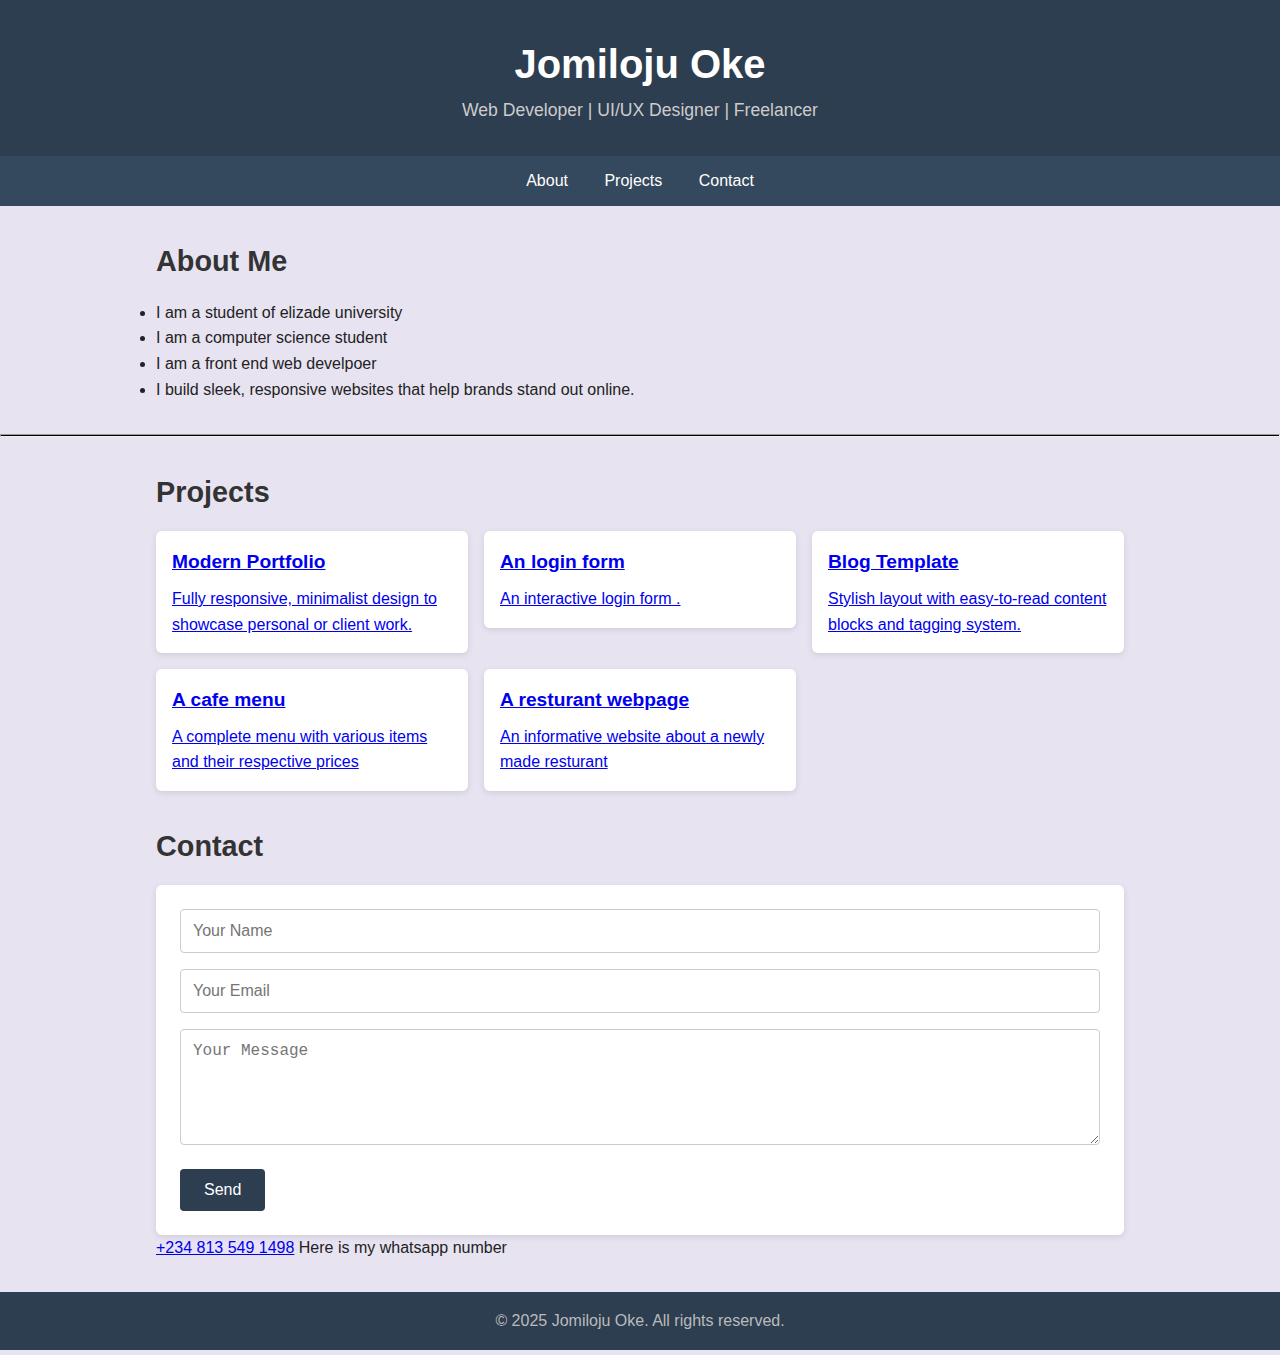
<file: index.html>
<!DOCTYPE html>
<html lang="en">
<head>
  <meta charset="UTF-8" />
  <meta name="viewport" content="width=device-width, initial-scale=1.0"/>
  <title>Portfolio</title>
  <link rel="stylesheet" href="portfolio.css">
</head>
<body>

  <header>
    <h1>Jomiloju Oke</h1>
    <p>Web Developer | UI/UX Designer | Freelancer</p>
  </header>

  <nav>
    <a href="#about">About</a>
    <a href="#projects">Projects</a>
    <a href="#contact">Contact</a>
  </nav>

  <section id="about">
    <h2>About Me</h2>
    <p>
      <ul>
      <li>I am a student of elizade university</ul>
      <li>I am a computer science student</u2>
      <li>I am a front end web develpoer</ul>
      <li>I build sleek, responsive websites that help brands stand out online.</ul>
      </ul>
      </p>
  </section>
  <hr>
  <section id="projects">
    <h2>Projects</h2>
    <div class="projects">
     <a href="index.html"> <div class="project ">
        <h3>Modern Portfolio</h3>
        <p>Fully responsive, minimalist design to showcase personal or client work.</p>
      </div></a>
     <a href="form.html"> <div class="project ">
        <h3>An login form</h3>
        <p>An interactive login form .</p>
      </div></a>
    <a href="blog.html">  <div class="project ">
        <h3>Blog Template</h3>
        <p>Stylish layout with easy-to-read content blocks and tagging system.</p>
      </div></a>
     <a href="free code camp 1.html"> <div class="project">
        <h3>A cafe menu</h3>
        <p>A complete menu with various items and their respective prices</p>
      </div></a>
      <a href="euass.html"> <div class="project ">
        <h3>A resturant webpage</h3>
        <p>An informative website about a newly made resturant</p>
      </div></a>
    </div>
  </section>

  <section id="contact">
    <h2>Contact</h2>
    <form id="contactForm">
      <input type="text" placeholder="Your Name" required />
      <input type="email" placeholder="Your Email" required />
      <textarea rows="5" placeholder="Your Message" required></textarea>
      <button type="submit">Send</button>
    </form>
    <a href="https://wa.me/2348135491498">+234 813 549 1498</a>
    Here is my whatsapp number
  </section>

  <button id="backToTop">↑ Top</button>

  <footer>
    &copy; 2025 Jomiloju Oke. All rights reserved.
  </footer>

  <script src="portfolio.js"></script>
</body>
</html>
</file>
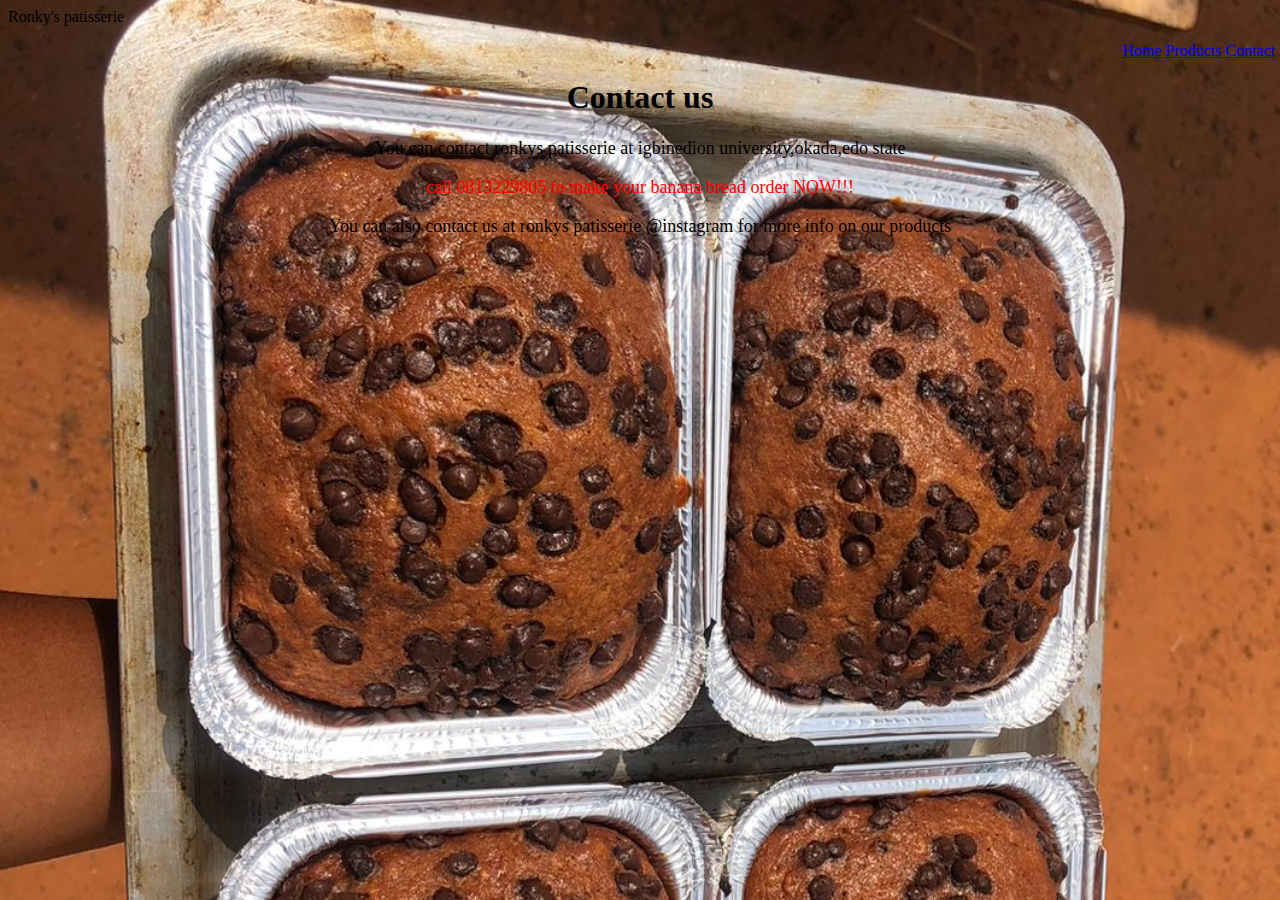
<file: contact us.html>
<!DOCTYPE html>
<html>
    <title>
        Ronky's patisserie
    </title>
    <body class="callus "> 
        <link rel="stylesheet" href="design.css">
        <div class="nav">
            Ronky's patisserie
<ul>
<li><a href="ronkys patisserie.html">Home</a></li>
<li><a href="products.html">Products</a></li>
<li><a href="contact us.html">Contact</a></li>
</ul>     
        </div>
<h1 class="h1">Contact us</h1>
<div class="con"><p class="a">You can contact ronkys patisserie at igbinedion university,okada,edo state</p>
<p class="b">call 0813229805 to make your banana bread order NOW!!!</p>
<p class="c">You can also contact us at ronkys patisserie @instagram for more info on our products</p></div>
    </body>
</html>
</file>
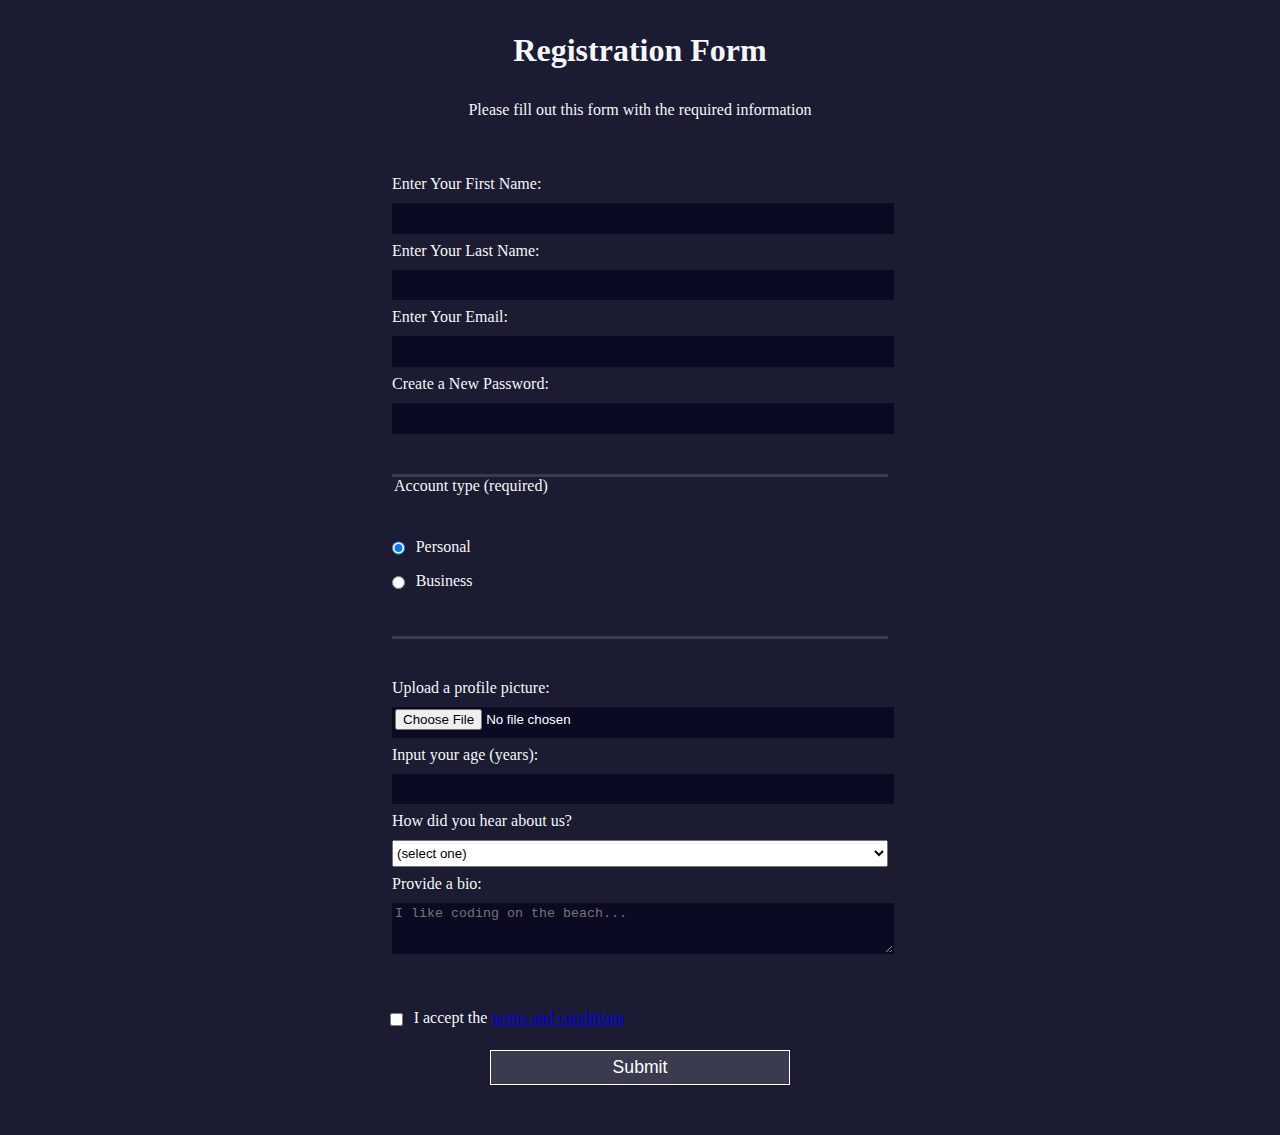
<file: form.html>
<!DOCTYPE html>
<html lang="en">
  <head>
    <meta charset="UTF-8">
    <title>Registration Form</title>
    <link rel="stylesheet" href="form.css" />
  </head>
  <body>
    <h1>Registration Form</h1>
    <p>Please fill out this form with the required information</p>
    <form method="post" action='https://register-demo.freecodecamp.org'>
      <fieldset>
        <label for="first-name">Enter Your First Name: <input id="first-name" name="first-name" type="text" required /></label>
        <label for="last-name">Enter Your Last Name: <input id="last-name" name="last-name" type="text" required /></label>
        <label for="email">Enter Your Email: <input id="email" name="email" type="email" required /></label>
        <label for="new-password">Create a New Password: <input id="new-password" name="new-password" type="password" pattern="[a-z0-5]{8,}" required /></label>
      </fieldset>
      <fieldset>
        <legend>Account type (required)</legend>
        <label for="personal-account"><input id="personal-account" type="radio" name="account-type" class="inline" checked /> Personal</label>
        <label for="business-account"><input id="business-account" type="radio" name="account-type" class="inline" /> Business</label>
      </fieldset>
      <fieldset>
        <label for="profile-picture">Upload a profile picture: <input id="profile-picture" type="file" name="file" /></label>
        <label for="age">Input your age (years): <input id="age" type="number" name="age" min="13" max="120" /></label>
        <label for="referrer">How did you hear about us?
          <select id="referrer" name="referrer">
            <option value="">(select one)</option>
            <option value="1">freeCodeCamp News</option>
            <option value="2">freeCodeCamp YouTube Channel</option>
            <option value="3">freeCodeCamp Forum</option>
            <option value="4">Other</option>
          </select>
        </label>
        <label for="bio">Provide a bio:
          <textarea id="bio" name="bio" rows="3" cols="30" placeholder="I like coding on the beach..."></textarea>
        </label>
      </fieldset>
      <label for="terms-and-conditions">
        <input class="inline" id="terms-and-conditions" type="checkbox" required name="terms-and-conditions" /> I accept the <a href="https://www.freecodecamp.org/news/terms-of-service/">terms and conditions</a>
      </label>
      <input type="submit" value="Submit" />
    </form>
  </body>
</html>
</file>
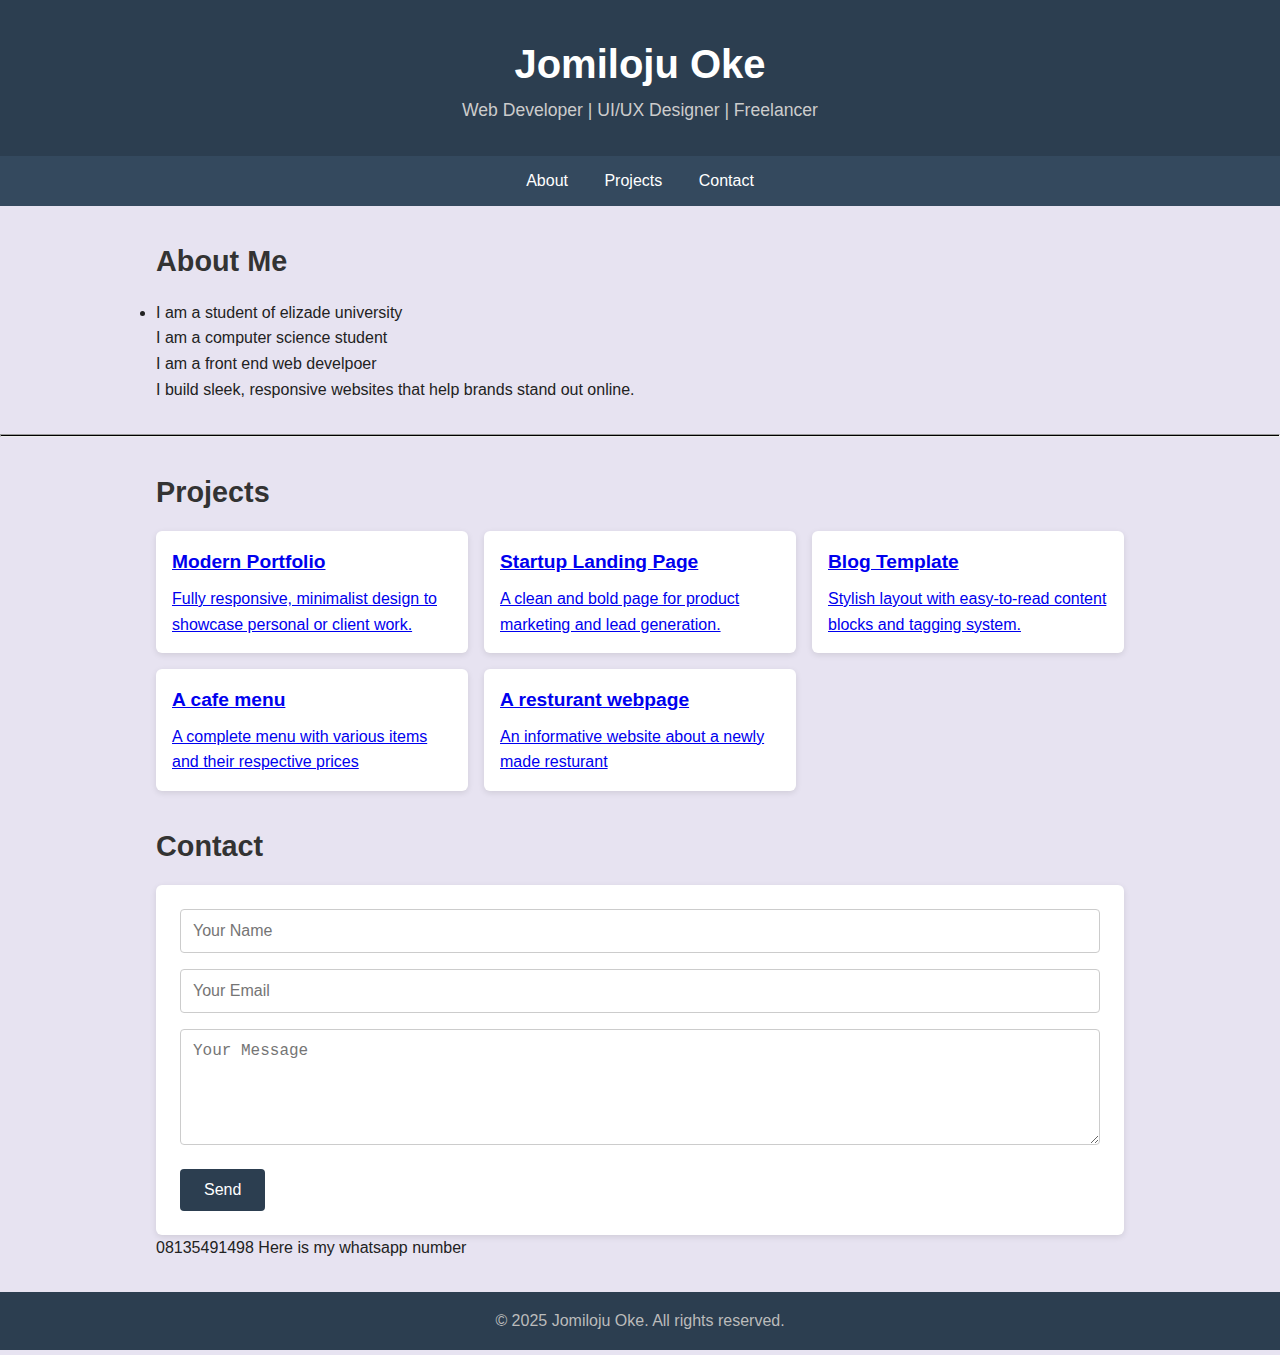
<file: index.html.html>
<!DOCTYPE html>
<html lang="en">
<head>
  <meta charset="UTF-8" />
  <meta name="viewport" content="width=device-width, initial-scale=1.0"/>
  <title>Portfolio</title>
  <link rel="stylesheet" href="portfolio.css">
</head>
<body>

  <header>
    <h1>Jomiloju Oke</h1>
    <p>Web Developer | UI/UX Designer | Freelancer</p>
  </header>

  <nav>
    <a href="#about">About</a>
    <a href="#projects">Projects</a>
    <a href="#contact">Contact</a>
  </nav>

  <section id="about">
    <h2>About Me</h2>
    <p>
      <li>
      <ul>I am a student of elizade university</ul>
      <u2>I am a computer science student</u2>
      <ul>I am a front end web develpoer</ul>
      <ul>I build sleek, responsive websites that help brands stand out online.</ul>
      </li>
      </p>
  </section>
  <hr>
  <section id="projects">
    <h2>Projects</h2>
    <div class="projects">
     <a href="portfolio.html"> <div class="project ">
        <h3>Modern Portfolio</h3>
        <p>Fully responsive, minimalist design to showcase personal or client work.</p>
      </div></a>
     <a href="ronkys patisserie/ronkys patisserie.html"> <div class="project ">
        <h3>Startup Landing Page</h3>
        <p>A clean and bold page for product marketing and lead generation.</p>
      </div></a>
    <a href="blog.html">  <div class="project ">
        <h3>Blog Template</h3>
        <p>Stylish layout with easy-to-read content blocks and tagging system.</p>
      </div></a>
     <a href="free code camp 1.html"> <div class="project">
        <h3>A cafe menu</h3>
        <p>A complete menu with various items and their respective prices</p>
      </div></a>
      <a href="euass.html"> <div class="project ">
        <h3>A resturant webpage</h3>
        <p>An informative website about a newly made resturant</p>
      </div></a>
    </div>
  </section>

  <section id="contact">
    <h2>Contact</h2>
    <form id="contactForm">
      <input type="text" placeholder="Your Name" required />
      <input type="email" placeholder="Your Email" required />
      <textarea rows="5" placeholder="Your Message" required></textarea>
      <button type="submit">Send</button>
    </form>
    08135491498
    Here is my whatsapp number
  </section>

  <button id="backToTop">↑ Top</button>

  <footer>
    &copy; 2025 Jomiloju Oke. All rights reserved.
  </footer>

  <script src="portfolio.js"></script>
</body>
</html>
</file>
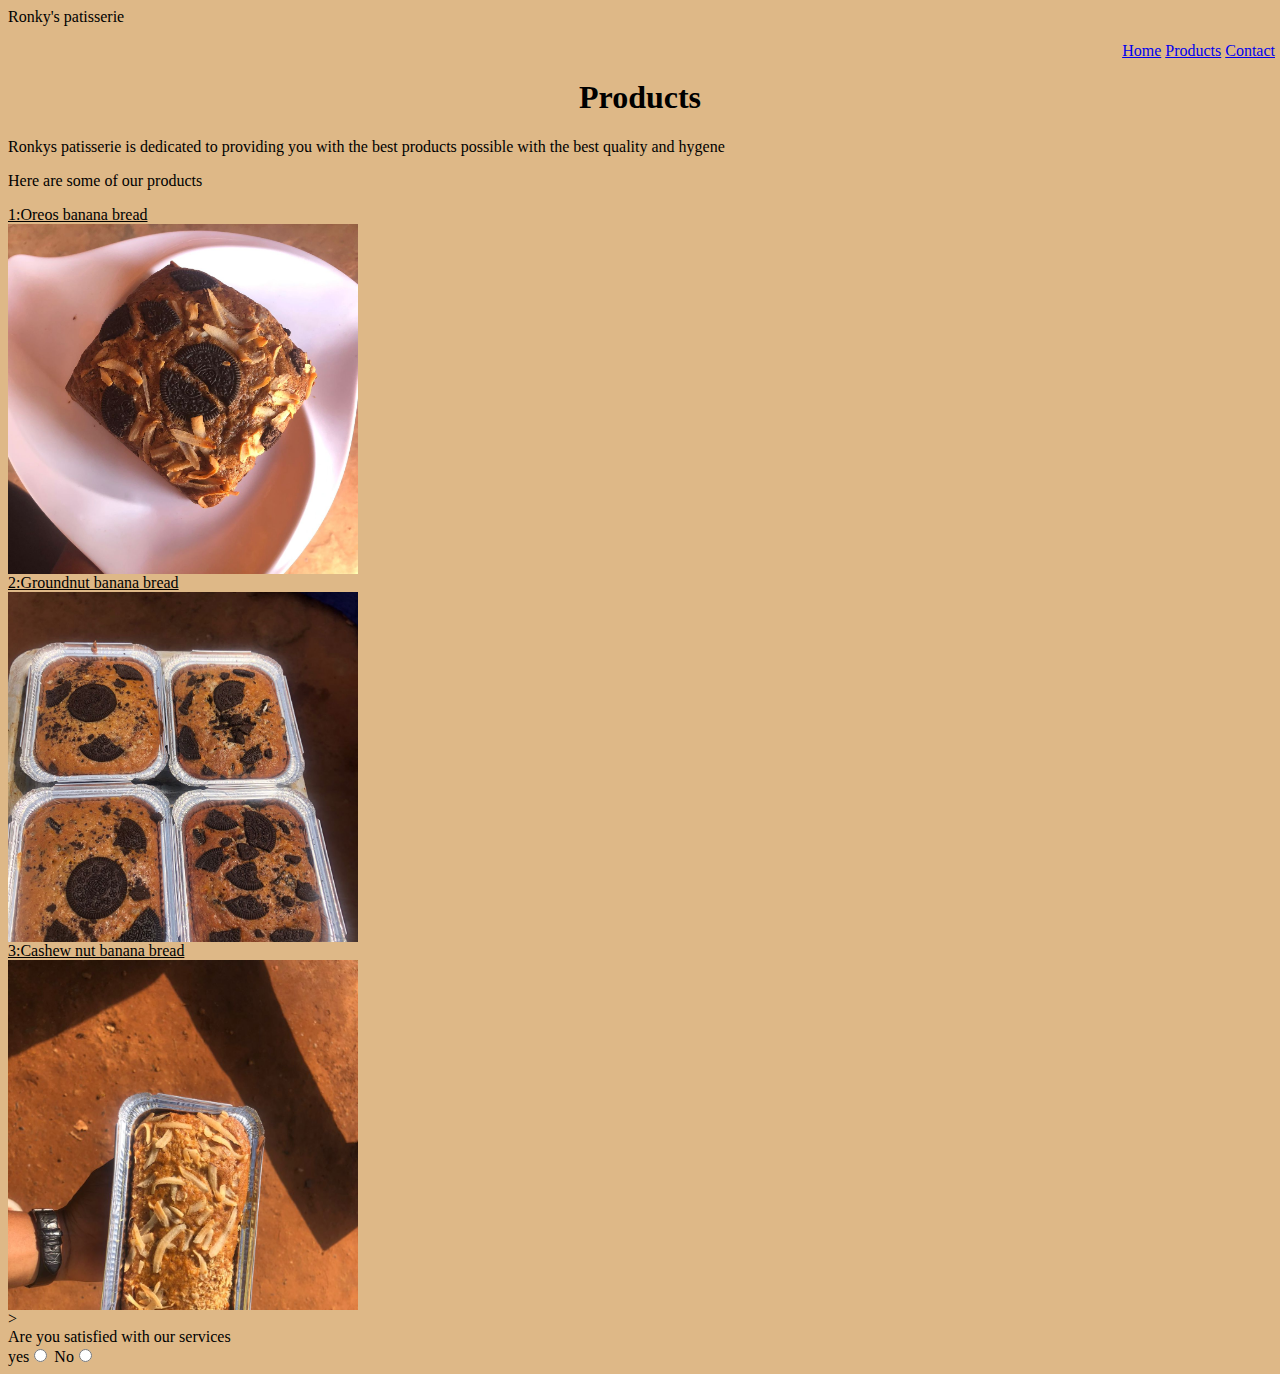
<file: products.html>
<!DOCTYPE html>
<html>
    <title>
        Ronky's patisserie
    </title>
    <body class="product"> 
        <link rel="stylesheet" href="design.css">
        <div class="nav">
            Ronky's patisserie
<ul>
<li><a href="ronkys patisserie.html">Home</a></li>
<li><a href="products.html">Products</a></li>
<li><a href="contact us.html">Contact</a></li>
</ul>     
        </div>
<h1 class="h1">Products</h1>
<div>
    <p>Ronkys patisserie is dedicated to providing you with the best products possible with the best quality and hygene</p>
 <div class="block">   <p>Here are some of our products</p>
</div><div class="main">
<u>1:Oreos banana bread</u>
<div id="choco"></div>
<u>2:Groundnut banana bread</u> 
<div id="gnut"></div>
<u>3:Cashew nut banana bread</u> 
<div id="cash"></div>>
</div>Are you satisfied with our services<br>
yes<input type="radio" id="polar" name="polar">  No<input type="radio" id="polar" name="polar">
</div>    
</body>
</html>
</file>
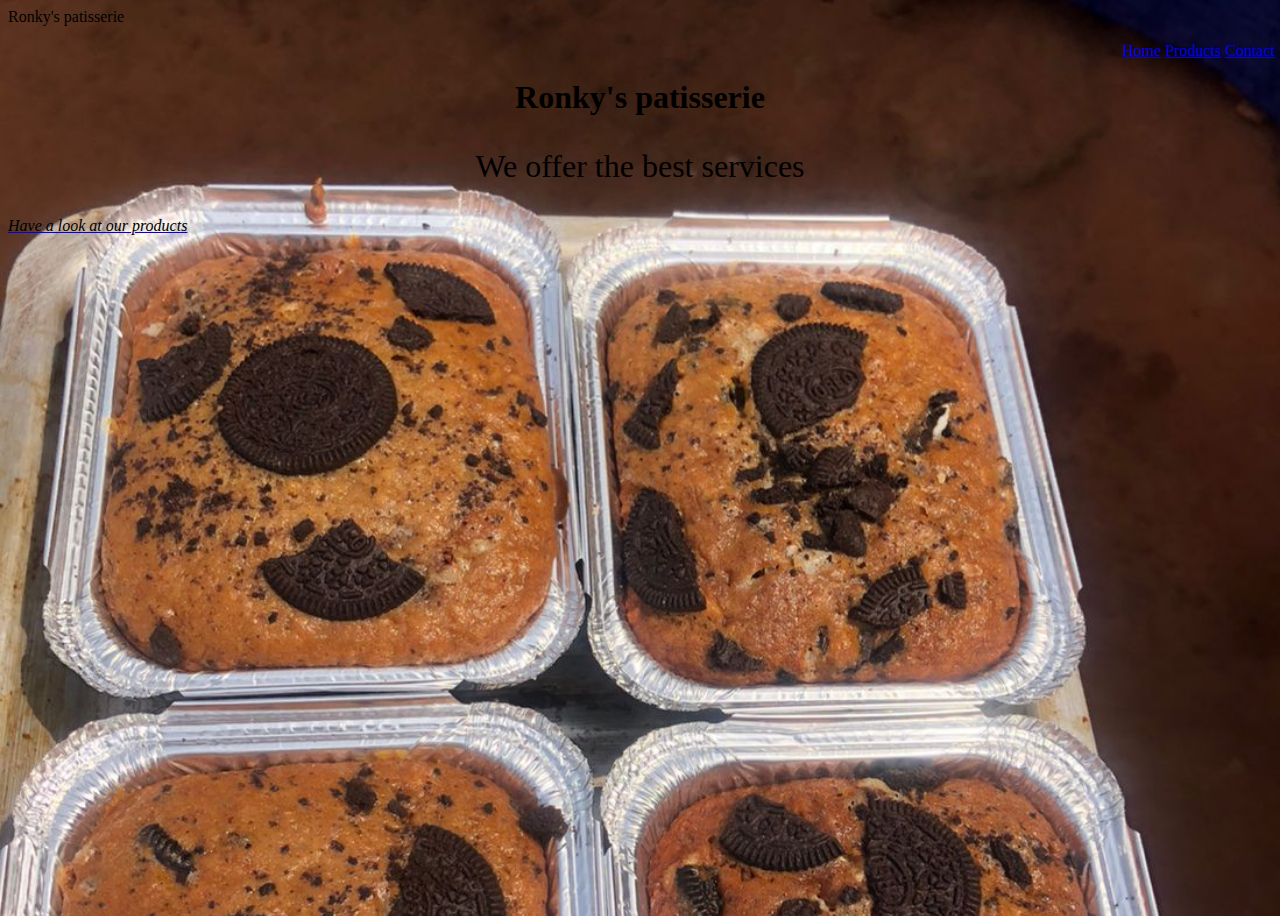
<file: ronkys patisserie.html>
<!DOCTYPE html>
<html>
    <title>
        Ronky's patisserie
    </title>
    <body class="home"> 
        <link rel="stylesheet" href="design.css">
        <div class="nav">
            Ronky's patisserie
<ul>
<li><a href="ronkys patisserie.html">Home</a></li>
<li><a href="products.html">Products</a></li>
<li><a href="contact us.html">Contact</a></li>
</ul>     
        </div>
<h1 class="h1">Ronky's patisserie</h1>
<div>
    <p class="h1" >We offer the best services</p>
<a href="products.html"><i class="i">Have a look at our products</i></a>
</div>

    </body>
</html>
</file>
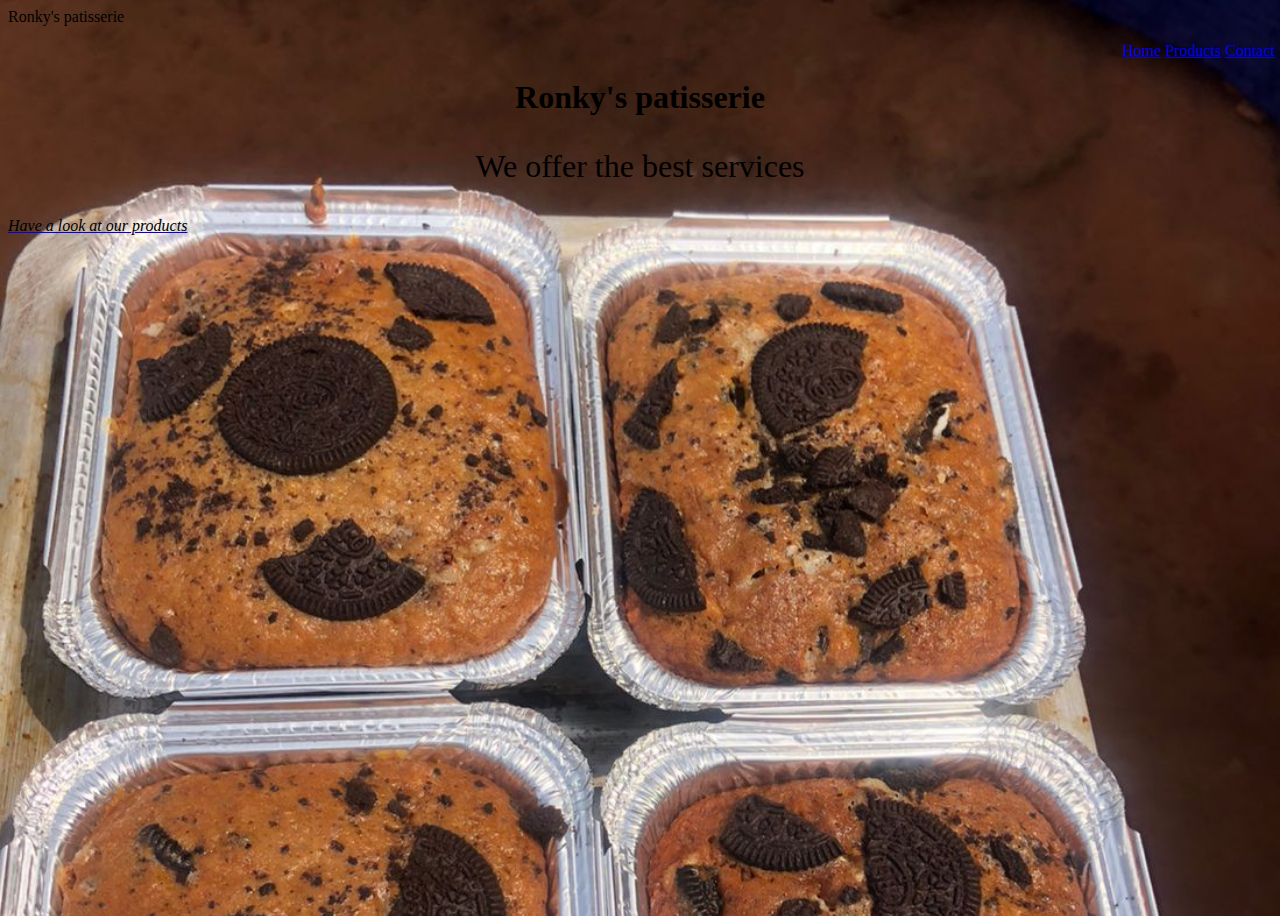
<file: ronkys-patisserie.html>
<!DOCTYPE html>
<html>
    <title>
        Ronky's patisserie
    </title>
    <body class="home"> 
        <link rel="stylesheet" href="design.css">
        <div class="nav">
            Ronky's patisserie
<ul>
<li><a href="ronkys-patisserie.html">Home</a></li>
<li><a href="products.html">Products</a></li>
<li><a href="contact us.html">Contact</a></li>
</ul>     
        </div>
<h1 class="h1">Ronky's patisserie</h1>
<div>
    <p class="h1" >We offer the best services</p>
<a href="products.html"><i class="i">Have a look at our products</i></a>
</div>

    </body>
</html>
</file>
<file: portfolio.css>
* {
    box-sizing: border-box;
    margin: 0;
    padding: 0;
  }
  
  body {
    font-family: 'Segoe UI', sans-serif;
    background-color: #e7e3f1;
    color: #222;
    line-height: 1.6;
  }
  
  header {
    background-color: #2c3e50;
    color: white;
    text-align: center;
    padding: 2rem 1rem;
    position: sticky;
    top: 0%;
    bottom: 0%;
  }
  
  header h1 {
    font-size: 2.5rem;
  }
  
  header p {
    color: #ccc;
    font-size: 1.1rem;
  }
  
  nav {
    background-color: #34495e;
    text-align: center;
    padding: 0.75rem;
  }
  
  nav a {
    color: white;
    margin: 0 1rem;
    text-decoration: none;
    font-weight: 500;
  }
  
  nav a:hover {
    text-decoration: underline;
    color:blue ;
  }
  
  section {
    max-width: 1000px;
    margin: 2rem auto;
    padding: 0 1rem;
  }
  
  h2 {
    margin-bottom: 1rem;
    color: #333;
    font-size: 1.8rem;
  }
  
  .projects {
    display: grid;
    grid-template-columns: repeat(auto-fit, minmax(260px, 1fr));
    gap: 1rem;
  }
  
  .project {
    background-color: #fff;
    padding: 1rem;
    border-radius: 6px;
    box-shadow: 0 2px 6px rgba(0,0,0,0.1);
  }
  .project  {
    background-color: #fff;
    padding: 1rem;
    border-radius: 6px;
    box-shadow: 0 2px 6px rgba(0,0,0,0.1);
  }
  .project   {
    background-color: #fff;
    padding: 1rem;
    border-radius: 6px;
    box-shadow: 0 2px 6px rgba(0,0,0,0.1)
  }
  .project:hover{
    background-color: rgb(134, 134, 161);
    transform: translateY(-5px);
    transition: transform 0.5s
  }
  .project h3 {
    margin-bottom: 0.5rem;
    font-size: 1.2rem;
  }
  
  form {
    background-color: #fff;
    padding: 1.5rem;
    border-radius: 6px;
    box-shadow: 0 2px 6px rgba(0,0,0,0.1);
  }
  
  form input, form textarea {
    width: 100%;
    padding: 0.75rem;
    margin-bottom: 1rem;
    border: 1px solid #ccc;
    border-radius: 4px;
    font-size: 1rem;
  }
  
  form button {
    background-color: #2c3e50;
    color: white;
    border: none;
    padding: 0.75rem 1.5rem;
    cursor: pointer;
    border-radius: 4px;
    font-size: 1rem;
  }
  
  form button:hover {
    background-color: #1a252f;
  }
  
  footer {
    text-align: center;
    padding: 1rem;
    background-color: #2c3e50;
    color: #bbb;
    margin-top: 2rem;
  }
  
  @media (max-width: 600px) {
    header h1 {
      font-size: 2rem;
    }
  }
  #backToTop {
  position: fixed;
  bottom: 30px;
  right: 30px;
  background-color: #2c3e50;
  color: white;
  border: none;
  padding: 0.6rem 1rem;
  border-radius: 4px;
  cursor: pointer;
  display: none;
  z-index: 1000;
}

#backToTop:hover {
  background-color: #1a252f;
}
#a1:hover{
  color: red;
  background-color: aqua;
}
hr{
  background-color: black;
  height: 3px
}
</file>
<file: design.css>
.nav{
    height: 50px;

}
.nav div{
    display:inline-block;
    position: absolute;
    left:0;
    padding: 15px;
    font-size: 20px;
    color: white;
}
.nav ul{
    position: absolute;
    right: 5px;
}
.nav ul li{
display: inline-block;
}
.h1{
    text-align: center;
    font-size: xx-large;
}
.home{
    background-image: url(IMG-20250111-WA0013.jpg);
    background-size: cover;
    max-height: 1600px;
    height: 100vh;
    background-repeat: no-repeat;
}
.i{
    color: black;
}
#choco{
    background: url(IMG-20250111-WA0010.jpg);
    background-size: cover;
    height: 350px;
    width: 350px
}
#gnut{
    background-image: url(IMG-20250111-WA0013.jpg);
    background-size: cover;
    height: 350px;
    width: 350px;
}
#cash{
    background-image: url(IMG-20250111-WA0017.jpg);
    background-size: cover;
    height: 350px;
    width: 350px;
    position: relative;
}
.main{
    left: 50%;
    
}
.product{
    background-color: burlywood;
}
.con{
    text-align: center;
    font-size: large
}
.callus{
background: url(IMG-20250111-WA0015.jpg);
background-size: cover;
height: auto;
}
.b{
    color: red;
}
</file>
<file: form.css>
body {
  width: 100%;
  height: 100vh;
  margin: 0;
  background-color: #1b1b32;
  color: #f5f6f7;
  font-family: Tahoma;
  font-size: 16px;
}

h1, p {
  margin: 1em auto;
  text-align: center;
}

form {
  width: 60vw;
  max-width: 500px;
  min-width: 300px;
  margin: 0 auto;
  padding-bottom: 2em;
}

fieldset {
  border: none;
  padding: 2rem 0;
  border-bottom: 3px solid #3b3b4f;
}

fieldset:last-of-type {
  border-bottom: none;
}

label {
  display: block;
  margin: 0.5rem 0;
}

input,
textarea,
select {
  margin: 10px 0 0 0;
  width: 100%;
  min-height: 2em;
}

input, textarea {
  background-color: #0a0a23;
  border: 1px solid #0a0a23;
  color: #ffffff;
}

.inline {
  width: unset;
  margin: 0 0.5em 0 0;
  vertical-align: middle;
}

input[type="submit"] {
  display: block;
  width: 60%;
  margin: 1em auto;
  height: 2em;
  font-size: 1.1rem;
  background-color: #3b3b4f;
  border-color: white;
  min-width: 300px;
}

input[type="file"] {
  padding: 1px 2px;
}
</file>
